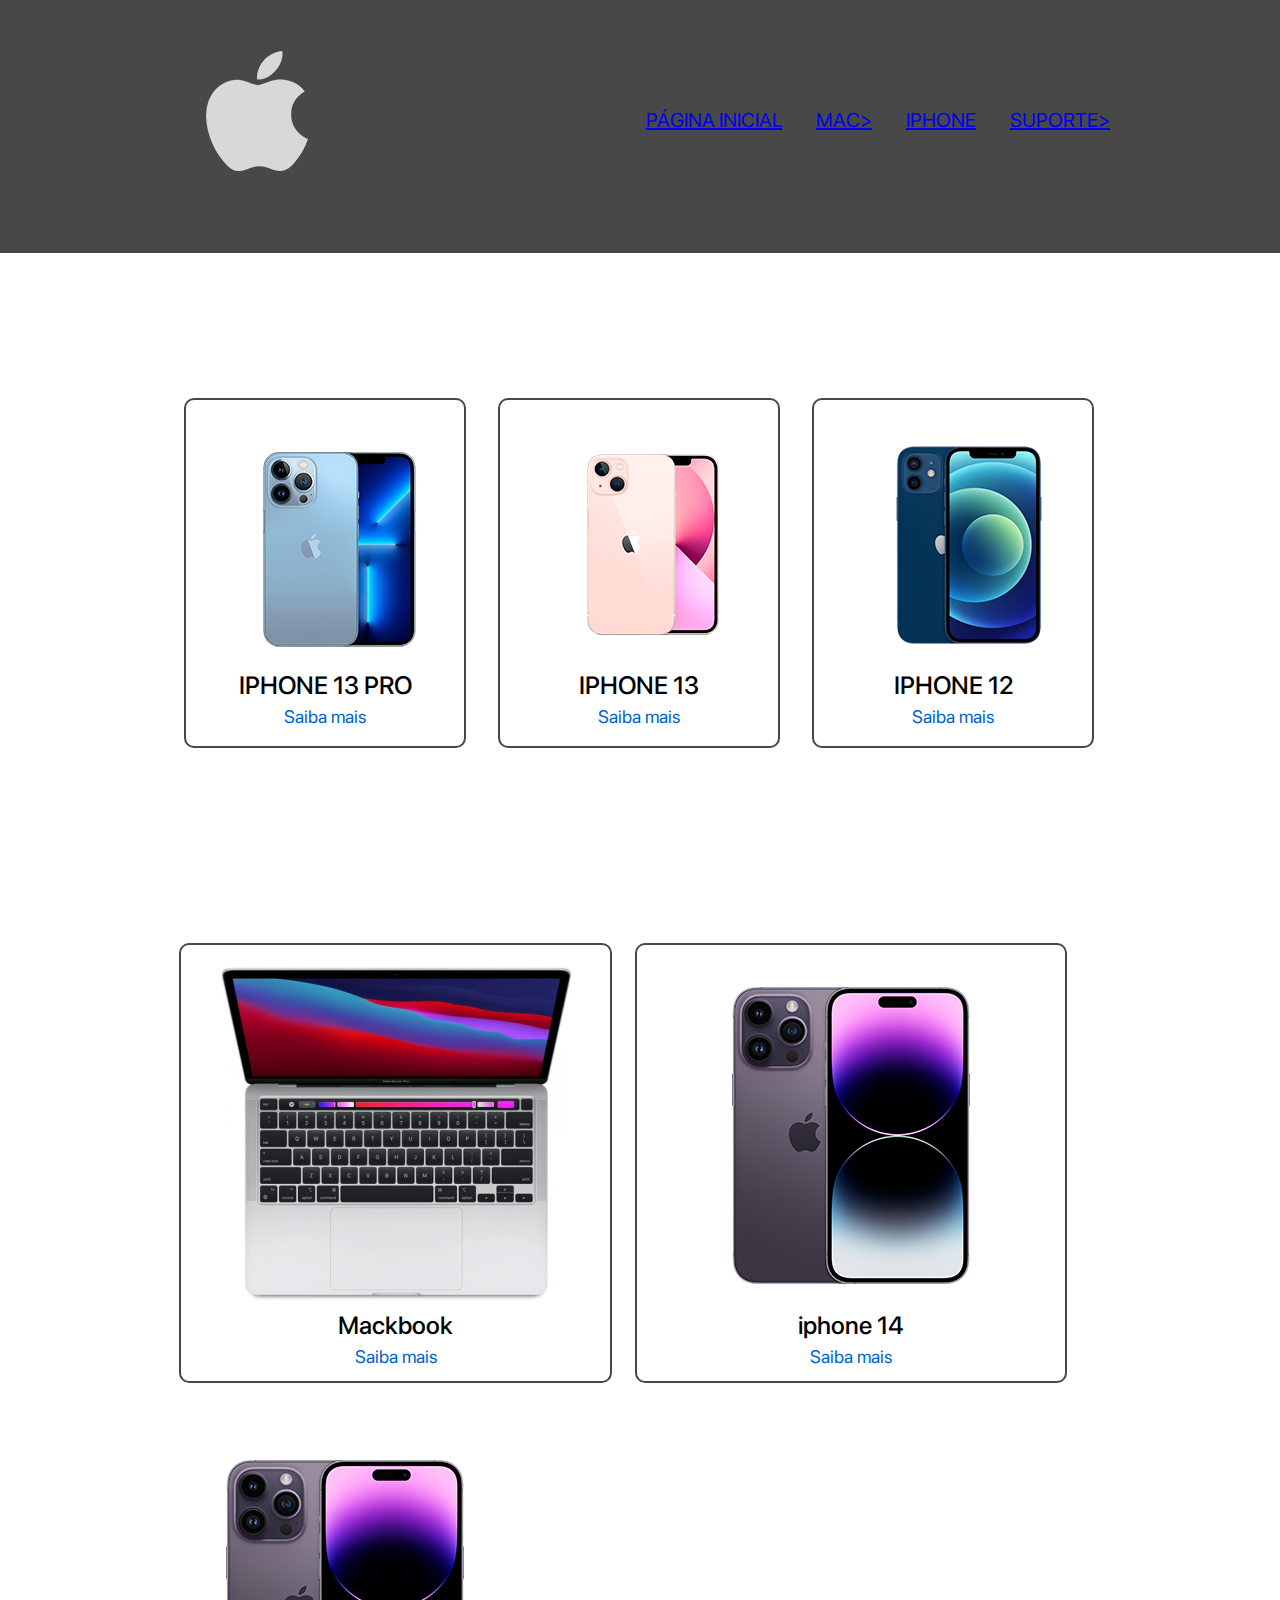
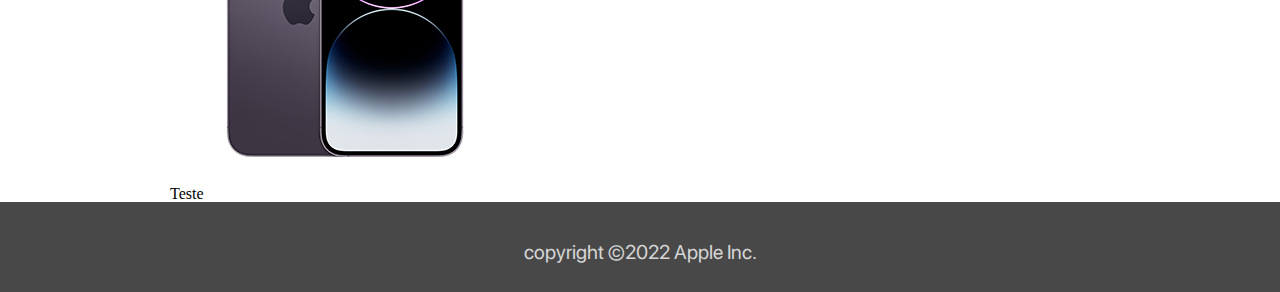
<file: index.html>
<!DOCTYPE html>
<html lang="pt-br">
        <head>
         <meta charset="UTF-8">

        <link rel="icon" href="../Loja/APPLE_icon-icons.com_65545.ico" alt="Loja do Nicolas">

         <title>Loja do Nicolas</title>
         <link rel="stylesheet" href="reset.css"> 
         <link rel="stylesheet" href="style.css"> 
         </head>

    <body>
    <header>

    <div class="caixa">
        <h1><img src="apple_logo.png"></h1>
        <nav>
            <ul>
                <li><a href="index.html"> PÁGINA INICIAL</a></li>
                <li><a href="mac.html">MAC></a></li>
                <li><a href="iphone.html">IPHONE</a></li>
                <li><a href="suporte.html">SUPORTE></a></li>
            </ul>
        </nav>
    </div>


    </header>
    <main>
         <ul class="produtos"> 
                <li>
                    <img src="iphone_13_pro.png " alt="Iphone 13 PRO"></img>
                    <p class="p1">IPHONE 13 PRO</p>
                    <p class="p2">Saiba mais</p>
                </li>

                <li>
                    <img src="iphone_13.png " alt="Iphone 13"></img>
                    <p class="p1">IPHONE 13</p>
                    <p class="p2">Saiba mais</p>
                </li>

                <li>
                    <img src="iphone_12.png " alt="Iphone 12"></img>
                    <p class="p1">IPHONE 12</p>
                    <p class="p2">Saiba mais</p>
                </li>
                
          </ul>

          <ul>
            <ul class="produtos2">
             <li>
               <img src="mackbook-350x350.jpg">
               <p class="p1">Mackbook</p>  
               <p class="p2">Saiba mais</p>      
             </li>
             
             <li>
             <img src="iphone_124png.png">
             <p class="p1">iphone 14</p>  
             <p class="p2">Saiba mais</p>

             
                       

            </li>


          </ul>
      <header2>
          <div class="caixa2">
            <h1><img src="iphone_124png.png"></h1>
            <nav>
              <ul>
                  
              </ul>
          </nav>
            <p>
                Teste
            </p>

          </div>
      </header2>

    </main>
     <footer>
       <p class="copyright">copyright &copy;2022 Apple Inc.</p>
     </footer>




     </body>







</html>
</file>
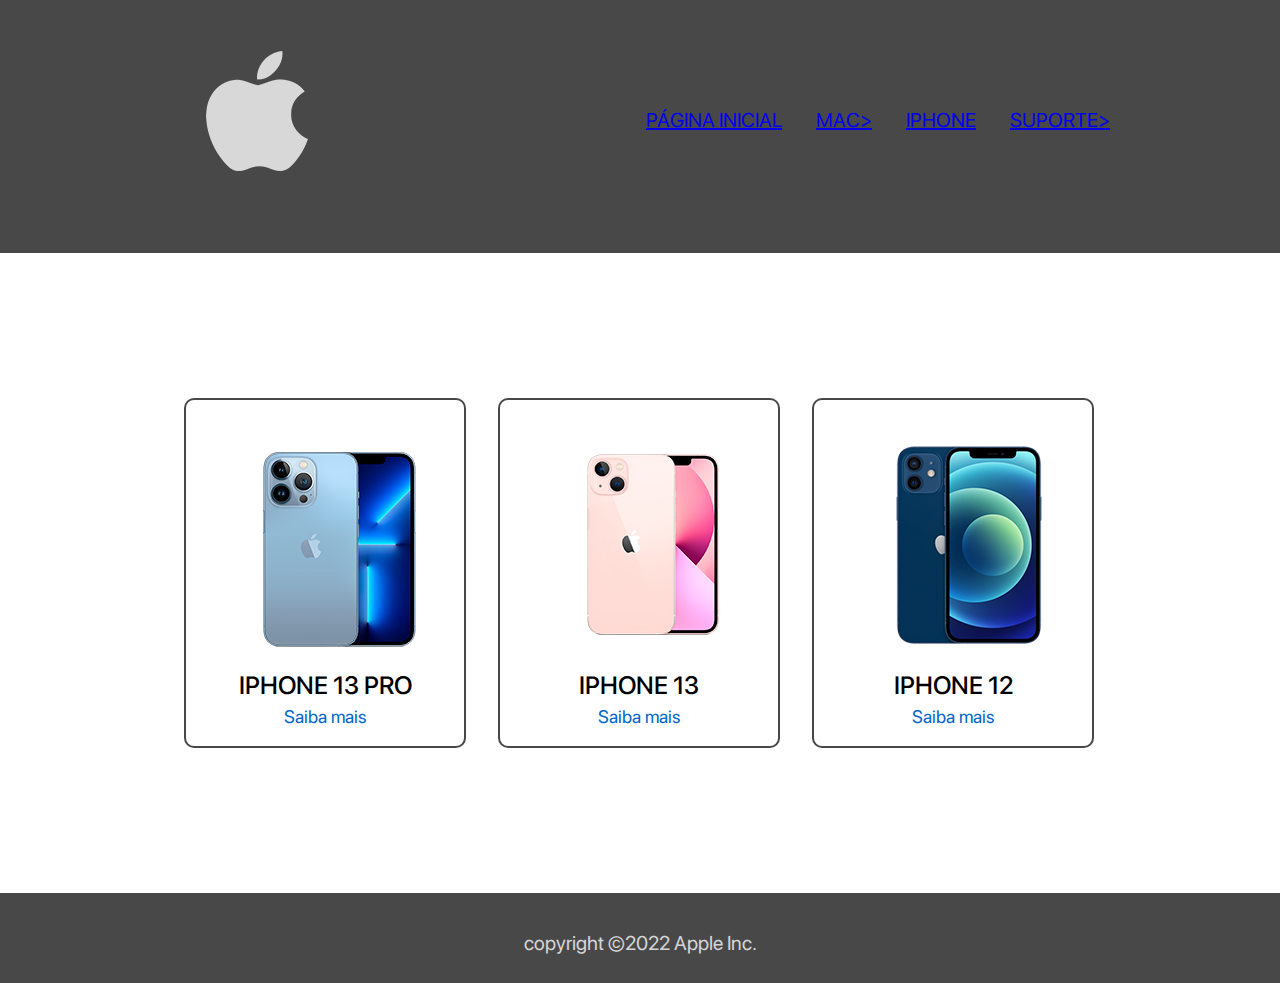
<file: iphone.html>
<!DOCTYPE html>
<html lang="pt-br">
        <head>
         <meta charset="UTF-8">

        <link rel="icon" href="../Loja/APPLE_icon-icons.com_65545.ico" alt="Loja do Nicolas">

         <title>Loja do Nicolas</title>
         <link rel="stylesheet" href="reset.css"> 
         <link rel="stylesheet" href="style.css"> 
         </head>

    <body>
    <header>

    <div class="caixa">
        <h1><img src="apple_logo.png"></h1>
        <nav>
            <ul>
                <li><a href="index.html"> PÁGINA INICIAL</a></li>
                <li><a href="mac.html">MAC></a></li>
                <li><a href="iphone.html">IPHONE</a></li>
                <li><a href="suporte.html">SUPORTE></a></li>
            </ul>
        </nav>
    </div>


    </header>
    <main>
         <ul class="produtos"> 
                <li>
                    <img src="iphone_13_pro.png " alt="Iphone 13 PRO"></img>
                    <p class="p1">IPHONE 13 PRO</p>
                    <p class="p2">Saiba mais</p>
                </li>

                <li>
                    <img src="iphone_13.png " alt="Iphone 13"></img>
                    <p class="p1">IPHONE 13</p>
                    <p class="p2">Saiba mais</p>
                </li>

                <li>
                    <img src="iphone_12.png " alt="Iphone 12"></img>
                    <p class="p1">IPHONE 12</p>
                    <p class="p2">Saiba mais</p>
                </li>
                
          </ul>




    </main>
    <footer>
       <p class="copyright">copyright &copy;2022 Apple Inc.</p>
    </footer>




     </body>







</html>
</file>
<file: style.css>
@font-face {
    font-family:'apple regular' ;
    src: url('SFPRODISPLAYREGULAR.OTF');
}
@font-face {
    font-family:'apple medium' ;
    src: url('SFPRODISPLAYMEDIUM.OTF');
}
header{ 
  background-color: #484848;

}
.caixa{
  position: relative;
  width:940px;
  margin:0 auto;
}
header2{ 
  background-color: #484848;

}
.caixa2{
  position: relative;
  width:940px;
  margin:0 auto;
}
nav{
  position:absolute;
  top: 110px;
  right: 0;
}
nav li{
  font-family:'apple regular';
  display: inline;
  font-size: 20px;
  margin: 0 0 0 30px;
  color: rgb(213, 213, 213);
}
nav li:hover{
  color:rgb(255,255,255);
  font-size: 30px;  
}
nav2{
  position:absolute;
  top: 110px;
  right: 0;
}
nav li2{
  font-family:'apple regular';
  display: inline;
  font-size: 20px;
  margin: 0 0 0 30px;
  color: rgb(213, 213, 213)
}
.produtos{
   width:940px ;
   margin:0 auto ;
   padding: 145px ;
}
.produtos li{
  display: inline-block;
  text-align: center;
  width:30%;
  vertical-align: top;
  margin:0 1.5%;
  padding: 20px 30px;
  box-sizing: border-box;
  border: 2px solid #484848;
  border-radius: 10px;
}
.p1{
  font-family:'apple medium';
  font-size: 25px;
  padding-bottom: 10px;
}
.p2{
  font-family:'apple regular' ;
  font-size: 18px;
  color:#06c
  
}
.produtos li:hover{
  border-color: #06c;
}
.produtos li:hover .p1{
  font-size: 30px;
}
footer{
  font-family: 'apple regular';
  text-align: center;
  background: #484848;
  padding: 30px 0;
}
.copyright{
  color: rgb(213, 213, 213);
  font-size: 20px;
  margin-top: 10px;
}
.produtos2{
  width:940px ;
  margin:0 auto ;
  padding: 50px 0;
}
.produtos2 li{
 display: inline-block;
 text-align: center;
 width:46%;
 vertical-align: top;
 margin:0 1%;
 padding: 15px 15px;
 box-sizing: border-box;
 border: 2px solid #484848;
 border-radius: 10px;
}
</file>
